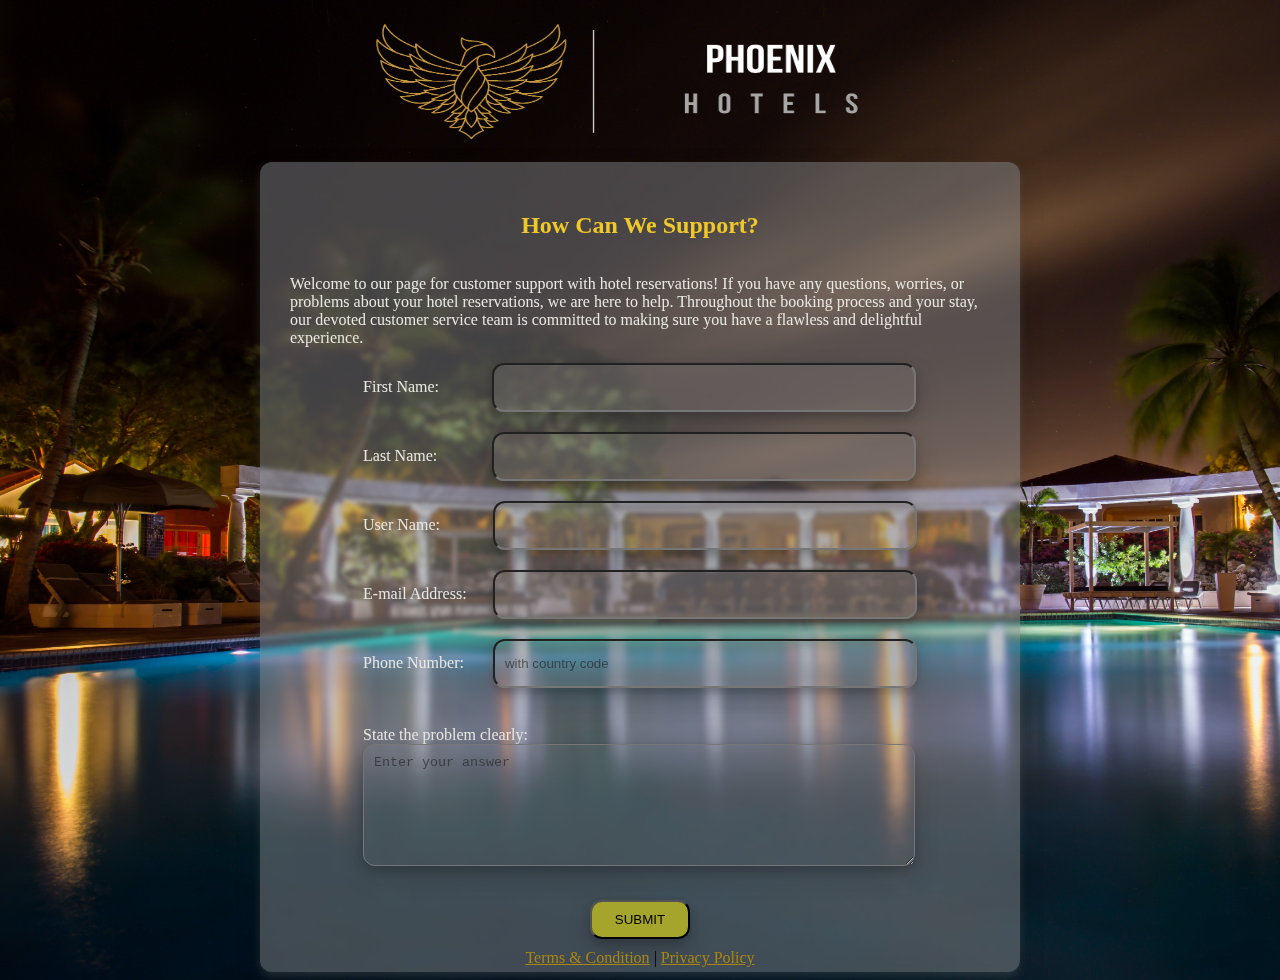
<file: cut/customer support.html>
<!DOCTYPE html>
<title>PHONIX|Customer Support</title>


<head>
    <link rel="stylesheet" type="text/css" href="customer support.css">
  </head>
  <body>
    <header class="A">
        <img src="imageL/Black Elegant Phoenix Logo.png" alt="Logo" class="logo"> 
    </header>
       <form id="A">
       <h2>How Can We Support?</h2>
       <P>Welcome to our page for customer support with hotel reservations! If you have any questions, worries, or problems about your hotel reservations, we are here to help. Throughout the booking process and your stay, our devoted customer service team is committed to making sure you have a flawless and delightful experience.</P>
       <div1 class="B">
       <label>First Name:</label>
       <input type="text" id="ab"required>
       <br>
       <label>Last Name:</label>
       <input type="text" id="a1"required>
       

      <div>
      <label>User Name:</label>
      <input type="text" id="a2">
      </div>
      
      <div>
        <label>E-mail Address:</label>
        <input type="email" id="a3"required>
        </div>
        
      <div>
        <label>Phone Number:</label>
        <input type="tel" id="a4" placeholder="with country code"required>
        </div>

        <br>
        <label>State the problem clearly:</label>
        <br>
        <textarea type="message" id="a"  placeholder="Enter your answer" required></textarea>
        </div>
         <br>
        <div class="btn">
            <button type="submit" class="btn">SUBMIT</button>
        </div>
       </div1>
       <div class="D">
        <a href ="Terms & Condition.html">Terms & Condition</a>
        |
        <a href ="privacy policy.html">Privacy Policy</a>
        </div>
    </form>
         
    
      </body>
</file>
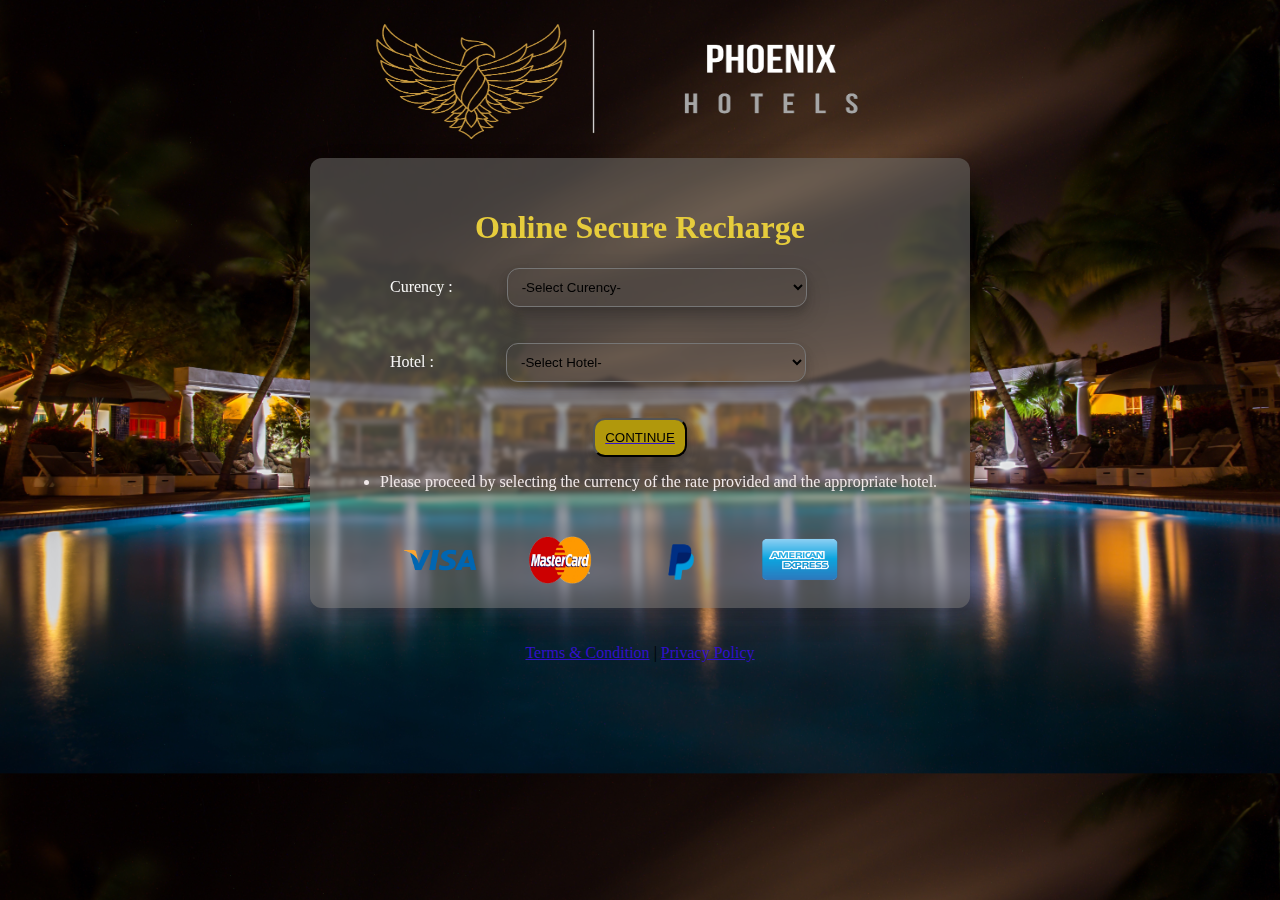
<file: cut/payment page 1.html>
<!DOCTYPE html>
<title>
  PHOENIX HOTEL | RECHARGE
</title>
<head>
  <link rel="stylesheet" type="text/css" href="payment page 1.css">
</head>

<body>
  <header class="A">
      <img src="imageL/Black Elegant Phoenix Logo.png" alt="Logo" class="logo"> 
  </header>
  

  <div class="B">
  <h1>Online Secure Recharge</h1>
   <lable for ="currency" >Curency :</lable>
   <select id="currency" name="currency">
       <option value ="">-Select Curency-</option>
       <option value ="LKR">IR- Indonesian Rupiah/option>
       <option value="USD">USD -US Doller-    </option>
    </select>
  

     <br>
     <br>
     <br>

  
    <label for ="Hotel">Hotel   :   </label>
    <select id="Hotel" name="Hotel">
        <option value ="1">-Select Hotel-</option>
        <option value ="2">NEVADA</option>
        <option value="3">BEACH FRONT</option>
        <option value="4">DENPASAR</option>
    </select>
  

     <br>
     <br>
     <br>

    <div class="btn">
    <a href="http://localhost/crud/create.php"><button type="submit" class="btn">CONTINUE</button></a>
    </div>

  
    <div class="C">
    <ul>
    <li>Please proceed by selecting the currency of the rate provided and the appropriate hotel.</li>
    </ul>
    </div>
     
    <br>
    <div class="pLogo">
    <img src="imageL/visa card.png " alt="visa card" class="pay_logo">
    <img src="imageL/master card.png " alt="master  card" class="pay_logo">
    <img src="imageL/paypal.png " alt="paypal"class="pay_logo">
    <img src="imageL/american express.png " alt="american express"class="pay_logo">
    </div>
    </div>


    <br>
    <br>

    <div class="D">
    <a href ="Terms & Condition.html">Terms & Condition</a>
    |
    <a href ="privacy policy.html">Privacy Policy</a>
    </div>

</body>
</html>
</file>
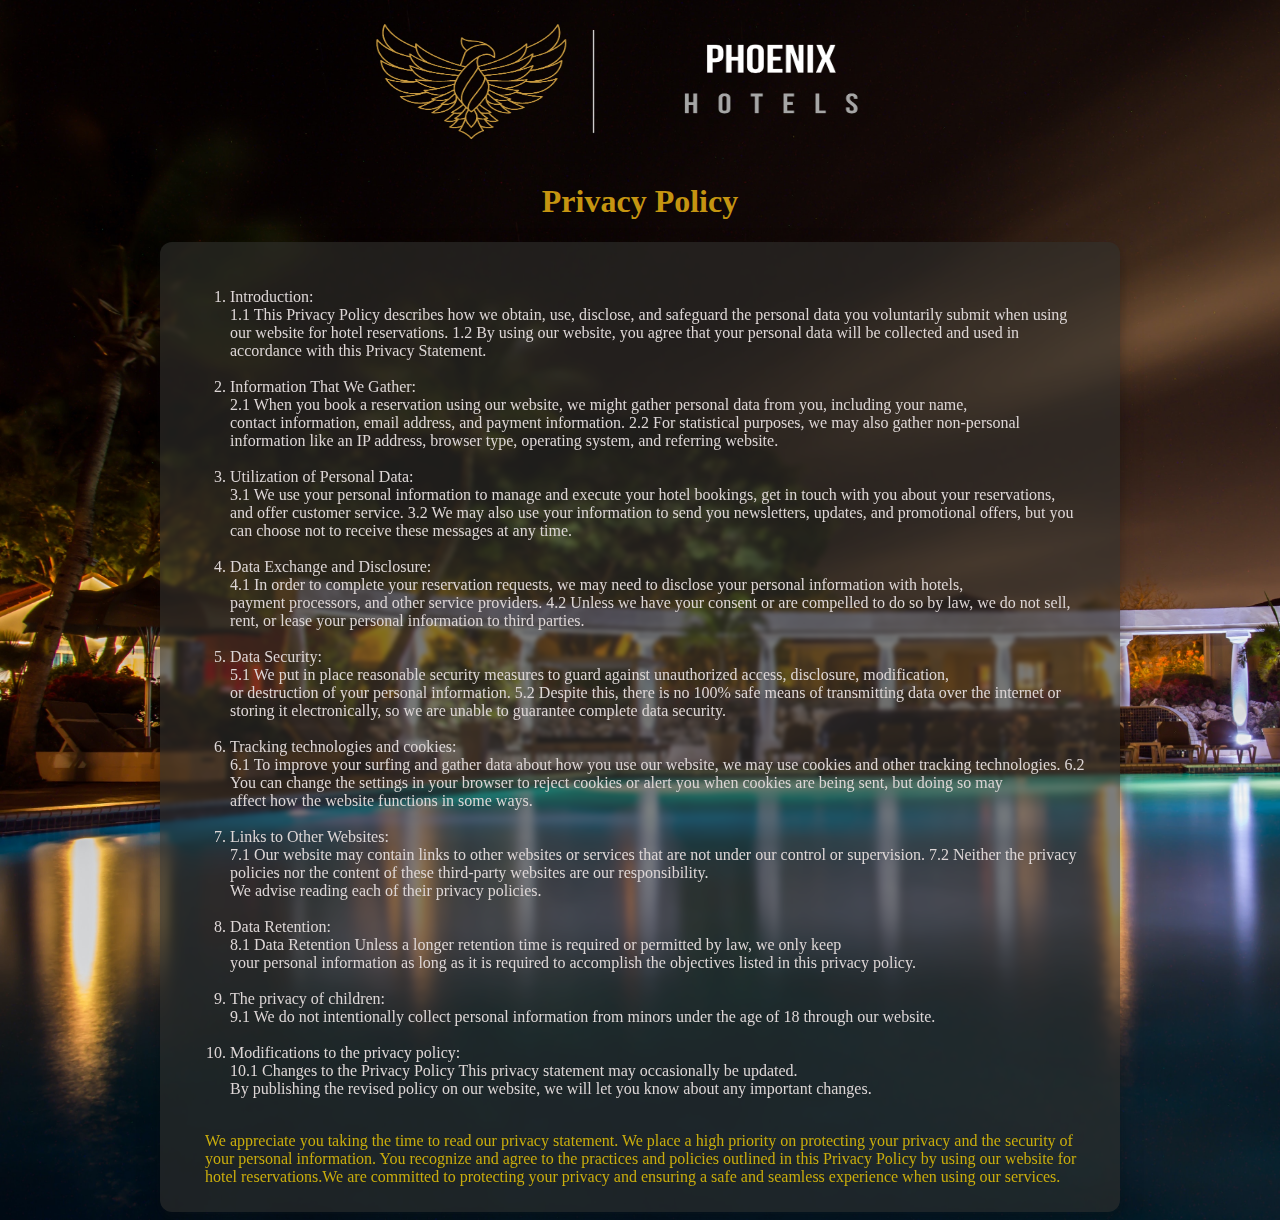
<file: cut/privacy policy.html>
<!DOCTYPE html>
<title>privecy policy</title>
    <head>
        <link rel="stylesheet" type="text/css" href="privacy policy.css">
    </head>

<body>
    <header class="A">
        <img src="imageL/Black Elegant Phoenix Logo.png" alt="Logo" class="logo"> 
    </header>
    <h1>Privacy Policy</h1>

    <div class="C">
        <ol>
        <li>Introduction: <br>
            1.1 This Privacy Policy describes how we obtain, use, disclose, and safeguard the personal data you voluntarily submit when using our website for hotel reservations.
            1.2 By using our website, you agree that your personal data will be collected and used in accordance with this Privacy Statement.
            
            </li>
            <br>
        <li>
            Information That We Gather: <br>
            2.1 When you book a reservation using our website, we might gather personal data from you, including your name,  <br>contact information, email address, and payment information.
            2.2 For statistical purposes, we may also gather non-personal information like an IP address, browser type, operating system, and referring website.
            </li>
            <br>
        <li>Utilization of Personal Data: <br>
            3.1 We use your personal information to manage and execute your hotel bookings, get in touch with you about your reservations,  <br>and offer customer service.
            3.2 We may also use your information to send you newsletters, updates, and promotional offers, but you can choose not to receive these messages at any time.
            </li>
            <br>
        <li>Data Exchange and Disclosure: <br>
            4.1 In order to complete your reservation requests, we may need to disclose your personal information with hotels,  <br>payment processors, and other service providers.
            4.2 Unless we have your consent or are compelled to do so by law, we do not sell, rent, or lease your personal information to third parties.</li>  <br>
        <li>Data Security: <br>
            5.1 We put in place reasonable security measures to guard against unauthorized access, disclosure, modification, <br>or destruction of your personal information.
            5.2 Despite this, there is no 100% safe means of transmitting data over the internet or storing it electronically, so we are unable to guarantee complete data security.
            
            </li>
            <br>
        <li>
            Tracking technologies and cookies: <br>
            6.1 To improve your surfing and gather data about how you use our website, we may use cookies and other tracking technologies.
            6.2 You can change the settings in your browser to reject cookies or alert you when cookies are being sent, but doing so may <br> affect how the website functions in some ways.
            <br>
            <br>
            
        <li>Links to Other Websites: <br>
            7.1 Our website may contain links to other websites or services that are not under our control or supervision.
            7.2 Neither the privacy policies nor the content of these third-party websites are our responsibility. <br>We advise reading each of their privacy policies.
            <br>
            <br>
        <li>Data Retention:     <br>
            8.1 Data Retention Unless a longer retention time is required or permitted by law, we only keep  <br>your personal information as long as it is required to accomplish the objectives listed in this privacy policy.</li> <br>

        <li>The privacy of children: <br>
            9.1 We do not intentionally collect personal information from minors under the age of 18 through our website.</li> <br>
        <li>Modifications to the privacy policy: <br>
            10.1 Changes to the Privacy Policy This privacy statement may occasionally be updated.  <br>By publishing the revised policy on our website, we will let you know about any important changes.</li> <br>
        </ol>
        <p>We appreciate you taking the time to read our privacy statement. We place a high priority on protecting your  privacy and the security of your personal information. You recognize and agree to the practices and policies outlined in this Privacy Policy by using our website for hotel reservations.We are committed to protecting your privacy and ensuring a safe and seamless experience when using our services.</p>
        </div>
</body>
</file>
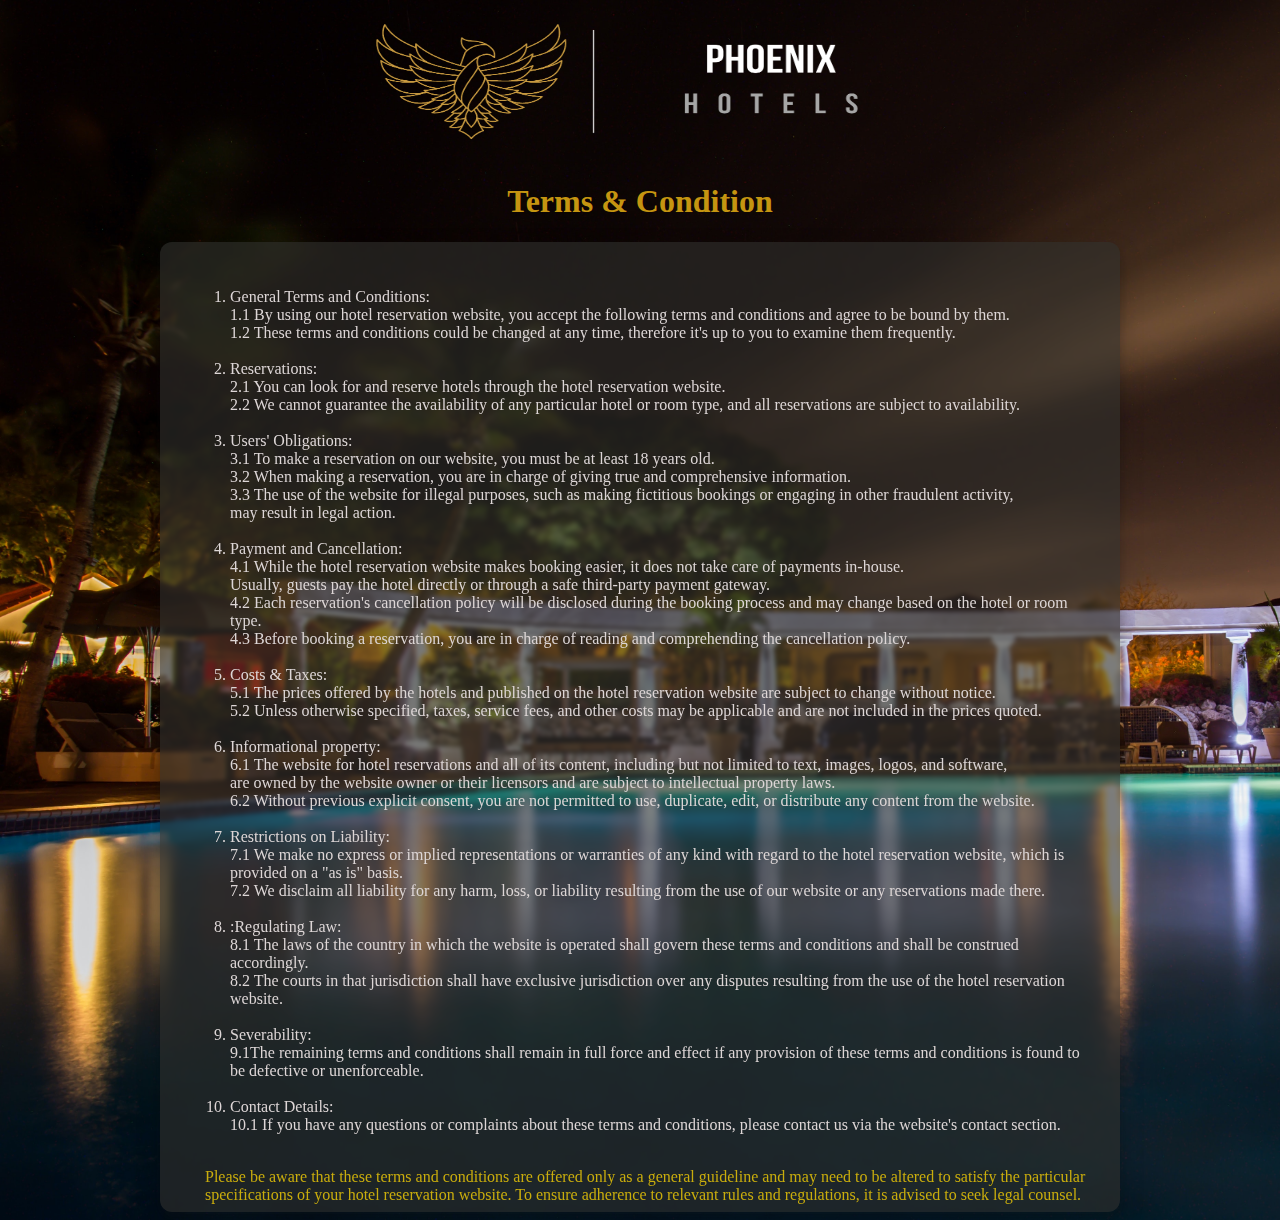
<file: cut/Terms & Condition.html>
<!DOCTYPE html>
<title>Terms & Conditions</title>
    <head>
        <link rel="stylesheet" type="text/css" href="Terms & Condition.css">
    </head>

<body>
    <header class="A">
        <img src="imageL/Black Elegant Phoenix Logo.png" alt="Logo" class="logo"> 
    </header>
    <h1>Terms & Condition</h1>

    <div class="C">
        <ol>
        <li>General Terms and Conditions: <br>
            1.1 By using our hotel reservation website, you accept the following terms and conditions and agree to be bound by them.<br>
            1.2 These terms and conditions could be changed at any time, therefore it's up to you to examine them frequently.
            </li>
            <br>
        <li>
            Reservations:<br>
            2.1 You can look for and reserve hotels through the hotel reservation website.<br>
            2.2 We cannot guarantee the availability of any particular hotel or room type, and all reservations are subject to availability.<br>
            </li>
            <br>
        <li>Users' Obligations: <br>
            3.1 To make a reservation on our website, you must be at least 18 years old.<br>
            3.2 When making a reservation, you are in charge of giving true and comprehensive information.<br>
            3.3 The use of the website for illegal purposes, such as making fictitious bookings or engaging in other fraudulent activity,<br> may result in legal action.<br>
            </li>
            <br>
        <li>Payment and Cancellation:<br>
            4.1 While the hotel reservation website makes booking easier, it does not take care of payments in-house. <br>Usually, guests pay the hotel directly or through a safe third-party payment gateway.<br>
            4.2 Each reservation's cancellation policy will be disclosed during the booking process and may change based on the hotel or room type.<br>
            4.3 Before booking a reservation, you are in charge of reading and comprehending the cancellation policy.</li>  <br>
        <li>Costs & Taxes:  <br>
            5.1 The prices offered by the hotels and published on the hotel reservation website are subject to change without notice.  <br>
            5.2 Unless otherwise specified, taxes, service fees, and other costs may be applicable and are not included in the prices quoted.  <br>
            </li>
            <br>
        <li>
            Informational property:<br>
            6.1 The website for hotel reservations and all of its content, including but not limited to text, images, logos, and software, <br>are owned by the website owner or their licensors and are subject to intellectual property laws.<br>
            6.2 Without previous explicit consent, you are not permitted to use, duplicate, edit, or distribute any content from the website.</li><br>
        <li>Restrictions on Liability:<br>
            7.1 We make no express or implied representations or warranties of any kind with regard to the hotel reservation website, which is<br> provided on a "as is" basis.<br>
            7.2 We disclaim all liability for any harm, loss, or liability resulting from the use of our website or any reservations made there.</li><br>
           
        <li>:Regulating Law:<br>
            8.1 The laws of the country in which the website is operated shall govern these terms and conditions and shall be construed accordingly.<br>
            8.2 The courts in that jurisdiction shall have exclusive jurisdiction over any disputes resulting from the use of the hotel reservation website.</li><br>
          
        <li>Severability:<br>
            
             9.1The remaining terms and conditions shall remain in full force and effect if any provision of these terms and conditions is found to be defective or unenforceable.</li><br>
                
        <li>Contact Details:<br>
           
             10.1 If you have any questions or complaints about these terms and conditions, please contact us via the website's contact section.</li><br>
        </ol>
        <p>Please be aware that these terms and conditions are offered only as a general guideline and may need to be altered to satisfy the particular specifications of your hotel reservation website. To ensure adherence to relevant rules and regulations, it is advised to seek legal counsel.</p>
        </div>
</body>
</file>
<file: cut/customer support.css>
.logo{
    width:600px;
    height:150px;

}

body{
    background-image: url("imageL/background.jpg");
    background-size: cover;
    align-items: center;
    flex-direction: column;
    display: flex;
 
   
}

#A{
    background-color:#898c8f77;
    backdrop-filter: blur(2px);
    border-radius: 12px;
    padding: 30px;
    width: 700px;
    height: 750px;
    box-shadow: 0 5px 9px 0 rgba(146, 138, 138, 0.2), 0 10px 25px 0 rgba(22, 21, 21, 0.19);
}

#a{
    width: 530px;
    height: 100px;
    border-radius: 12px; 
    background-color:rgba(139, 138, 134, 0.075);
    padding: 10px;
    box-shadow: 0 5px 9px 0 rgba(22, 21, 21, 0.2), 0 10px 25px 0 rgba(22, 21, 21, 0.19);
    margin-bottom: 20px;
}


#ab{
    margin-left: 49px;
}


#a1{
    margin-left: 51px;
   
}

#a2{
    margin-left: 49px;   
}

#a3{
    
    margin-left: 22px;
}

#a4{
   
    margin-left: 25px;
}

form{
    display:flex;
    flex-direction: column;
    align-items: center; 
}


.btn{
    align-self: center;
    justify-content: center;
    display:flex;
  }
  
  
  
  button{
    box-shadow: 0 5px 9px 0 rgba(22, 21, 21, 0.2), 0 10px 25px 0 rgba(22, 21, 21, 0.19);
    border-radius: 12px;
    background-color: #bdba22ce;
    padding: 10px 10px;
    width: 100px;
    margin-top: 10px;
    margin-bottom: 10px;
  }
  
  
  
  #ab:hover,#a1:hover,#a2:hover,#a3:hover,#a4:hover,#a:hover{
    border-color:#dfd221; 
    background-color: #f7e05c00;
   
  }

  a:hover{
    color: #f0e54f;
  }

  
  button:hover{
    border-color:#beb136; 
    background-color: #f3dc58ea;
  }
  
  input{
    color: #0a0a0a;
  }
  
  ::placeholder{
    color: rgba(32, 33, 34, 0.623);
  }

  label,p{
    color: #e9e8e3;
  }

  h2{
    color: #f0c828;
  }


  a{
    color: #aa8610;
  }

  #ab,#a1,#a2,#a3,#a4{
    width: 400px;
    border-radius: 12px; 
    height: 25px;
    background-color:rgba(134, 133, 129, 0.267);
    padding: 10px;
    box-shadow: 0 5px 9px 0 rgba(22, 21, 21, 0.2), 0 10px 25px 0 rgba(22, 21, 21, 0.19);
    margin-bottom: 20px;
  }
</file>
<file: cut/payment page 1.css>
.logo{
    width:600px;
    height:150px;
}



.A{
    display:flex ;
    justify-content: center;
}



.pay_logo  {
    width:80px;
    height:70px;
    margin-right: 40px;
  
}



.pLogo{
    display:flex;
    justify-content: center;
}



body{
   
  background-image: url("imageL/background.jpg");
  display: flex;
  flex-direction: column;
  background-size: cover;
  justify-content: center;
  align-items: center;
}



#currency{
    width: 300px;
    border-radius: 12px; 
    padding: 10px;
    box-shadow: 0 5px 9px 0 rgba(22, 21, 21, 0.2), 0 10px 25px 0 rgba(22, 21, 21, 0.19);
    background-color:rgba(119, 118, 115, 0);
}

#currency:hover {
    border-color: #e2f109; 
   
}


#Hotel{
    width: 300px;
    border-radius: 12px; 
    padding: 10px;
    box-shadow: 0 5px 9px 0 rgba(34, 34, 32, 0.2), 0 10px 25px 0 rgba(22, 21, 21, 0.19);
    background-color:rgba(116, 114, 110, 0);

}


#Hotel:hover {
    border-color: #e2f109; 
    
}


.B {
    background-color:rgba(105, 104, 101, 0.575);
    backdrop-filter: blur(2px);
    border-radius: 12px;
    padding: 30px;
    width: 600px;
    height: 390px;
    box-shadow: 0 5px 9px 0 rgba(22, 21, 21, 0.2), 0 10px 25px 0 rgba(22, 21, 21, 0.19);
   
}

.C{
    color: #f1e9e9;
}



button{
    box-shadow: 0 5px 9px 0 rgba(22, 21, 21, 0.2), 0 10px 25px 0 rgba(22, 21, 21, 0.19);
    border-radius: 12px;
    background-color: #b1980c;
    padding: 10px 10px;

}
  


button:hover{
    border-color:#e2f109; 
    
}



.btn{
    justify-content: center;
    display:flex;

}



h1{
    display:flex; 
    font-family:Georgia;
    justify-content: center;
    color: rgb(230, 204, 60);
    
}


lable{
    margin-right: 50px;
    margin-left : 50px;
    color: #f8f8f7;

}



label{
    margin-right: 68px ;
    margin-left: 50px;
    color: #f7f6f6;
 }

 a{
    color: #3210ca;
 }
 
 a:hover{
    color: #7a82f5;
 }
</file>
<file: cut/privacy policy.css>
.logo{
    width:600px;
    height:150px;
    
}


ol{
    color: #ddd6d6;
}

body{
    background-image: url(imageL/background.jpg);
    background-size: cover;
    display: flex;
    justify-content: center;
    flex-direction: column;
    align-items: center;
}

h1{
    color: #c59511;
  
}

.C{
    background-color:rgba(49, 49, 46, 0.596);
    backdrop-filter: blur(2px);
    border-radius: 12px;
    padding: 30px;
    width: 900px;
    height: 910px;
    box-shadow: 0 5px 9px 0 rgba(22, 21, 21, 0.2), 0 10px 25px 0 rgba(22, 21, 21, 0.19);

}

p{
    color: #c9ad0d;
    margin-left: 15px;
}
</file>
<file: cut/Terms & Condition.css>
.logo{
    width:600px;
    height:150px;
    
}


ol{
    color: #ddd6d6;
}

body{
    background-image: url(imageL/background.jpg);
    background-size: cover;
    display: flex;
    justify-content: center;
    flex-direction: column;
    align-items: center;
}

h1{
    color: #c59511;
  
}

.C{
    background-color:rgba(49, 49, 46, 0.596);
    backdrop-filter: blur(2px);
    border-radius: 12px;
    padding: 30px;
    width: 900px;
    height: 910px;
    box-shadow: 0 5px 9px 0 rgba(22, 21, 21, 0.2), 0 10px 25px 0 rgba(22, 21, 21, 0.19);

}

p{
    color: #c9ad0d;
    margin-left: 15px;
}
</file>
